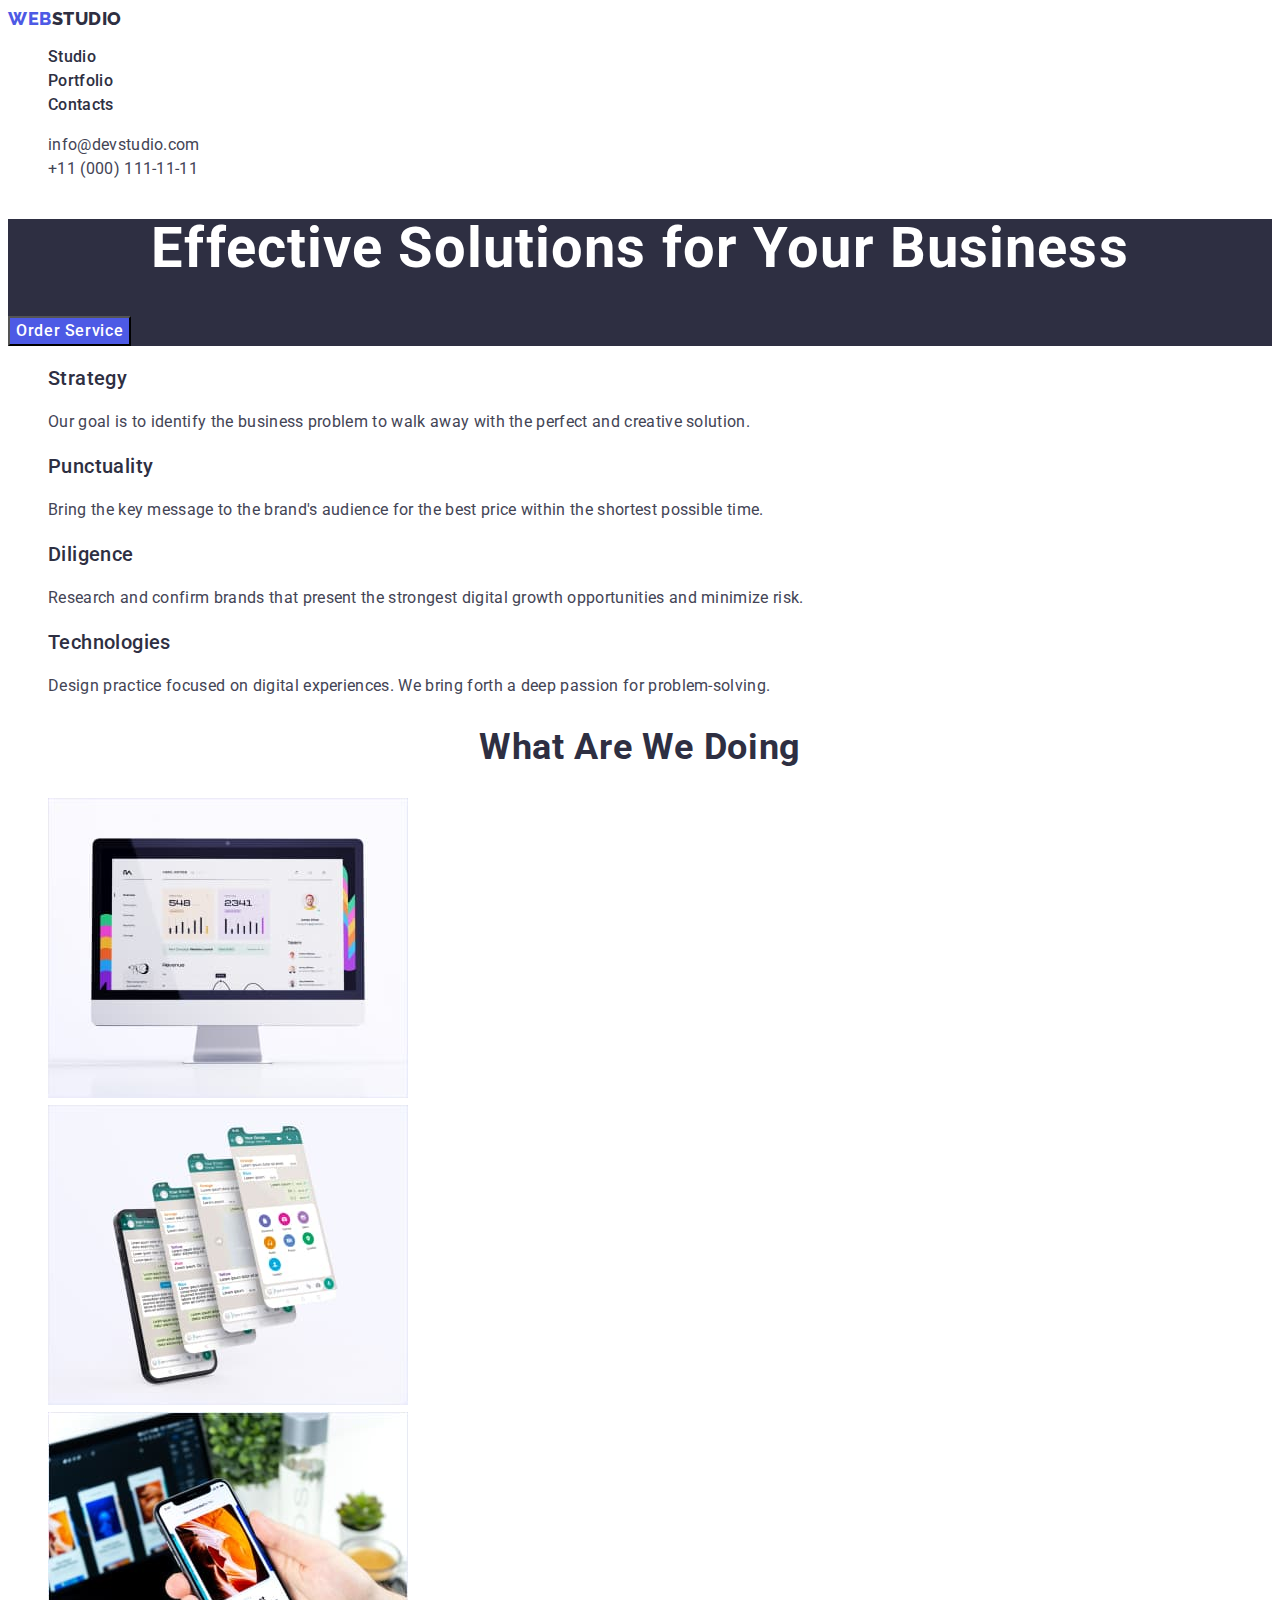
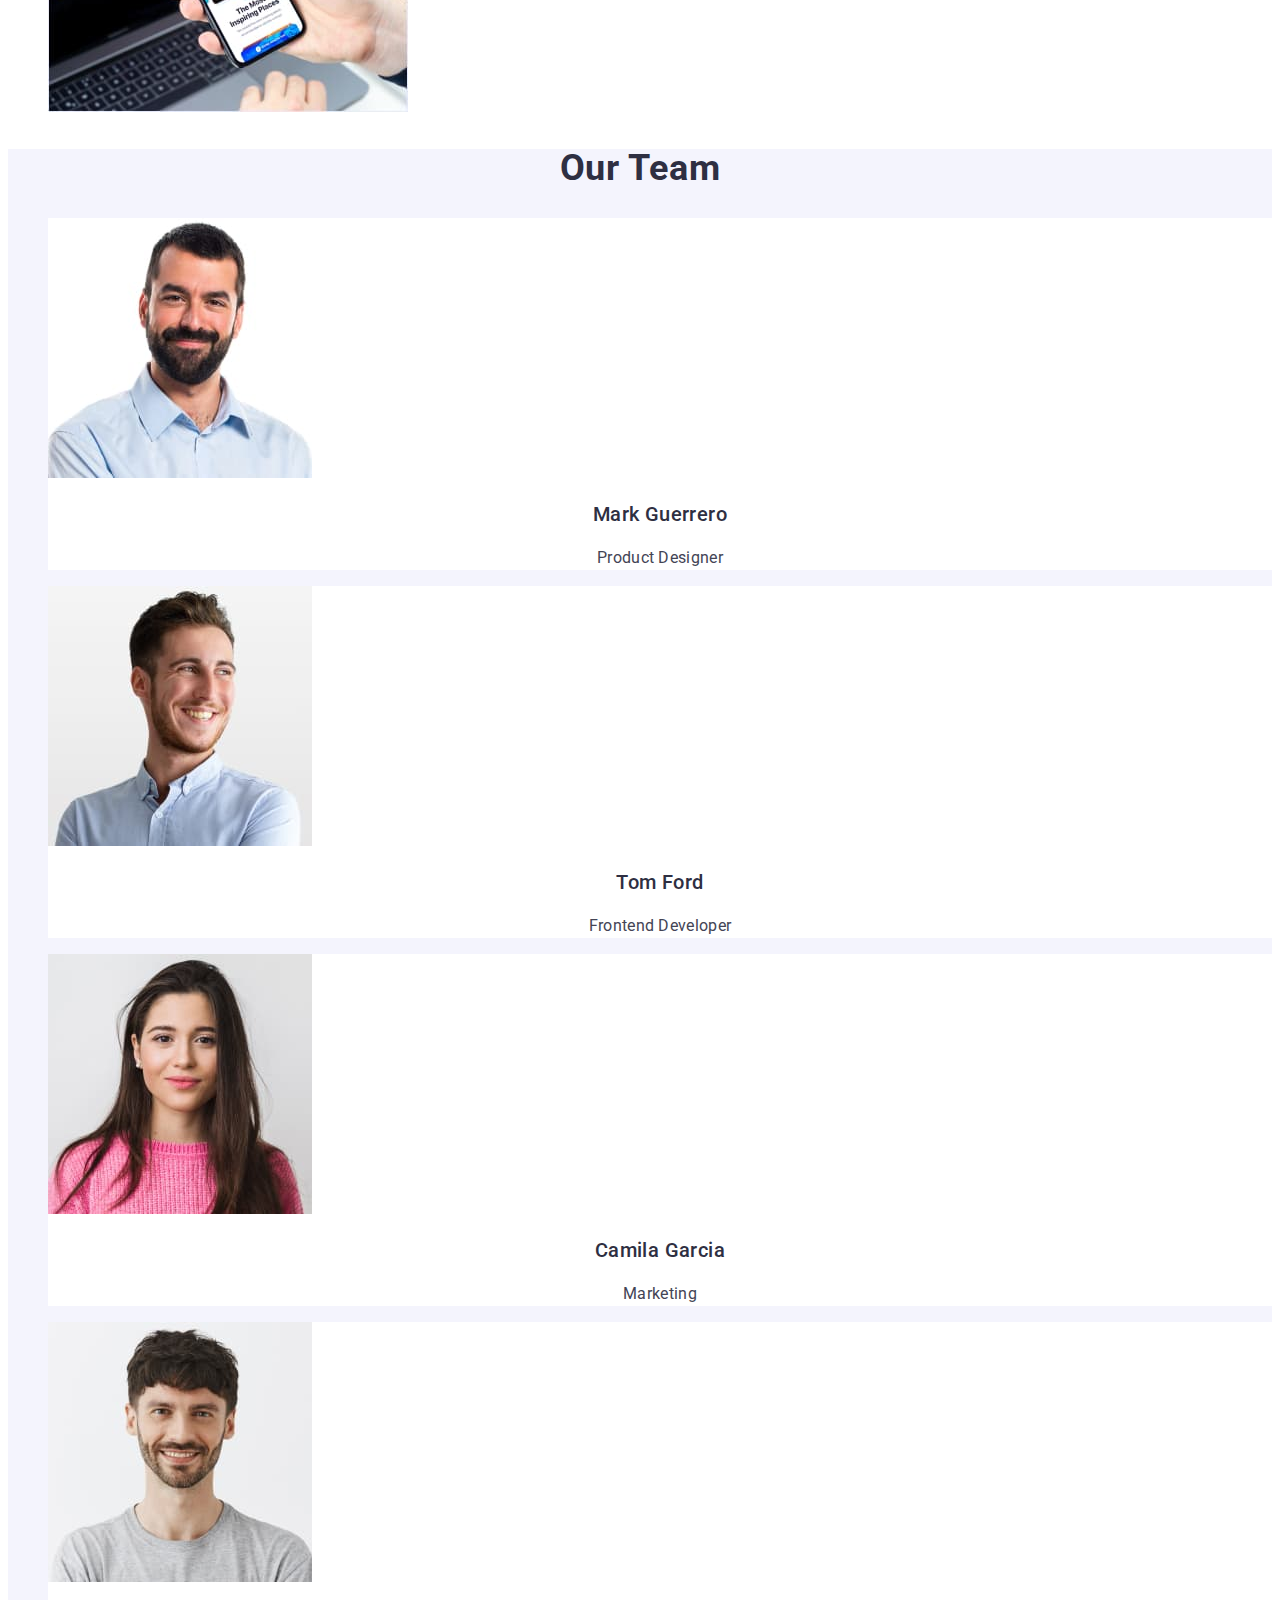
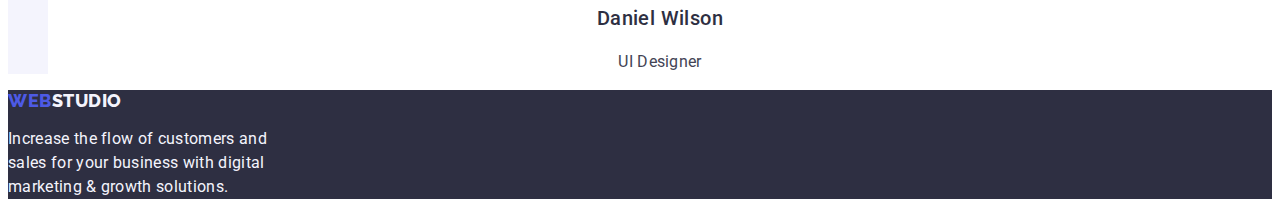
<file: index.html>
<!DOCTYPE html>
<html lang="en">
<head>
    <meta charset="UTF-8">
    <meta http-equiv="X-UA-Compatible" content="IE=edge">
    <meta name="viewport" content="width=device-width, initial-scale=1.0">
    <title>WebStudio</title>
    <link rel="preconnect" href="https://fonts.googleapis.com">
    <link rel="preconnect" href="https://fonts.gstatic.com" crossorigin>
    <link href="https://fonts.googleapis.com/css2?family=Raleway:wght@800&family=Roboto:wght@400;500;700;900&display=swap"
        rel="stylesheet">
    <link rel="stylesheet" href="./css/styles.css">
</head>
<body>
    <!--Header-->
    <header class="page-header">
        <nav class="page-nav">
        <a href="./index.html" class="logo link">Web<span class="logo-studio-header link">Studio</span></a>
        <ul class="menu list">
            <li class="menu-item"><a class="menu-item-link link" href="./index.html">Studio</a></li>
            <li class="menu-item"><a class="menu-item-link link" href="./portfolio.html">Portfolio</a></li>
            <li class="menu-item"><a class="menu-item-link link" href="">Contacts</a></li>
        </ul>
        </nav>
        <address class="contacts">
        <ul class="contacts-list list">
            <li class="menu-item"><a class="contacts-item-link link" href="mailto:info@devstudio.com">info@devstudio.com</a></li>
            <li class="menu-item"><a class="contacts-item-link link" href="tel:+110001111111">+11 (000) 111-11-11</a></li>
        </ul>
        </address>
    </header>
    <!--Main section-->
    <main>
    <!--Hero-->
        <section class="hero"> 
        <h1 class="title-hero">Effective Solutions for Your Business</h1> 
        <button class="modal-btn" type="button">Order Service</button>
        </section>
    <!--Section two-->
        <section class="strategy">
            <h2 class="strategy-hidden" hidden>Section two</h2>
            <ul class="strategy-list list">
                <li class="strategy-list-link">
                    <h3 class="title-strategy">Strategy</h3>
                    <p class="text-strategy">Our goal is to identify the business
problem to walk away with the perfect and creative solution.</p>
                </li>
                <li class="strategy-list-link">
                    <h3 class="title-strategy">Punctuality</h3>
                    <p class="text-strategy">Bring the key message to the brand's audience for the best price within the shortest possible time.</p>
                </li>
                <li class="strategy-list-link">
                    <h3 class="title-strategy">Diligence</h3>
                    <p class="text-strategy">Research and confirm brands that present the strongest digital growth opportunities and minimize risk.</p>
                </li>
                <li class="strategy-list-link">
                    <h3 class="title-strategy">Technologies</h3>
                    <p class="text-strategy">Design practice focused on digital experiences. We bring forth a deep passion for problem-solving.</p>
                </li>
            </ul>
        </section>
    <!--Section three-->
        <section class="service">
            <h2 class="title-service">What are we doing</h2>
            <ul class="service-list list">
                <li class="service-list-item"><img src="./images/photo1.jpg" alt="monitor" width="360"></li>
                <li class="service-list-item"><img src="./images/photo2.jpg" alt="phones" width="360"></li>
                <li class="service-list-item"><img src="./images/photo3.jpg" alt="laptop and phone" width="360"></li>
            </ul>
        </section>
    <!--Section four-->
        <section class="team">
            <h2 class="title-team">Our Team</h2>
            <ul class="team-list list">
                <li class="team-list-item">
                    <img src="./images/photo4.jpg" alt="man" width="264" height="260">
                    <h3 class="team-card">Mark Guerrero</h3>
                    <p class="card-content">Product Designer</p>
                </li>
                <li class="team-list-item">
                    <img src="./images/photo5.jpg" alt="mаn" width="264" height="260">
                    <h3 class="team-card">Tom Ford</h3>
                    <p class="card-content">Frontend Developer</p>
                </li>
                <li class="team-list-item">
                    <img src="./images/photo6.jpg" alt="girl" width="264" height="260">
                    <h3 class="team-card">Camila Garcia</h3>
                    <p class="card-content">Marketing</p>
                </li>
                <li class="team-list-item">
                    <img src="./images/photo7.jpg" alt="man" width="264" height="260">
                    <h3 class="team-card">Daniel Wilson</h3>
                    <p class="card-content">UI Designer</p>
                </li> 
            </ul>
        </section>
    </main>
    <!--Footer-->
    <footer class="footer-content">
        <a href="/index.html" class="logo link">Web<span class="logo-studio-footer link">Studio</span></a>
    <p class="footer-text">Increase the flow of customers and <br> sales for your business with digital<br> marketing & growth solutions.</p>
    </footer>
</body>
</html>
</file>
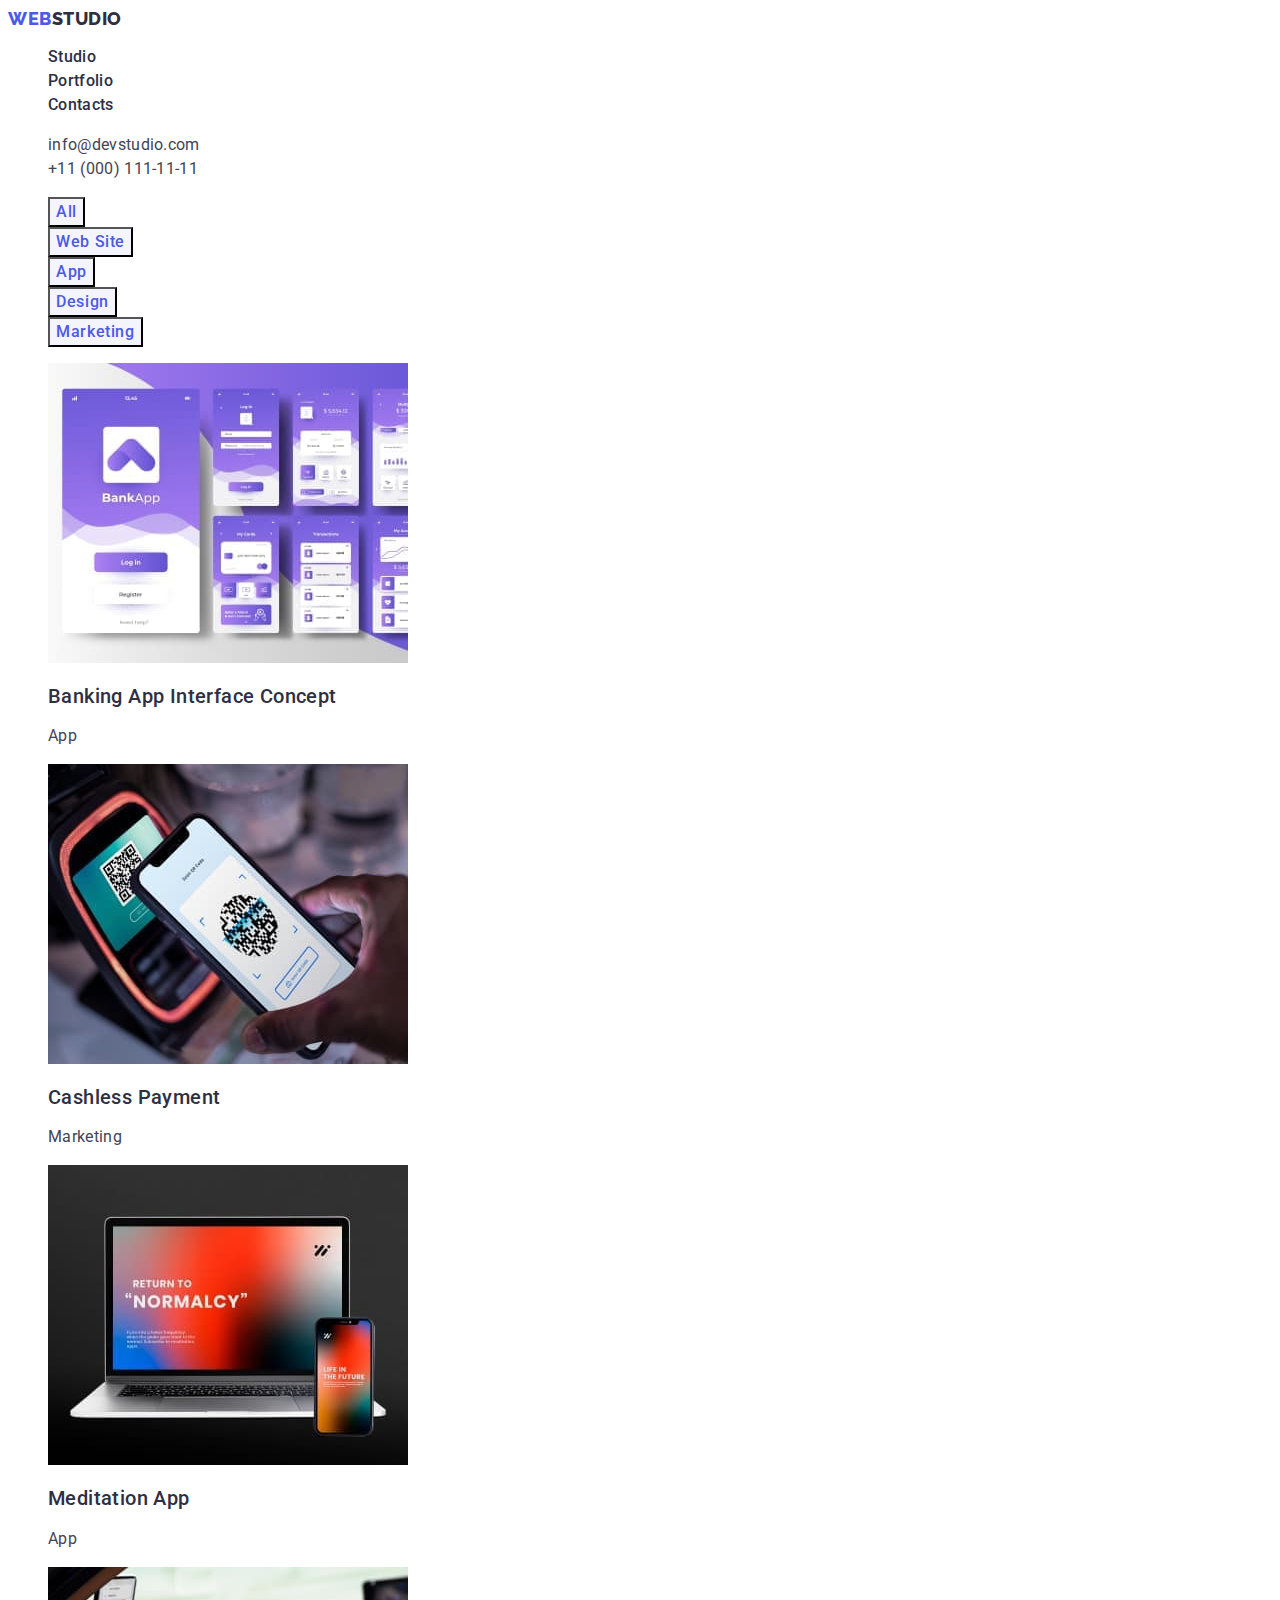
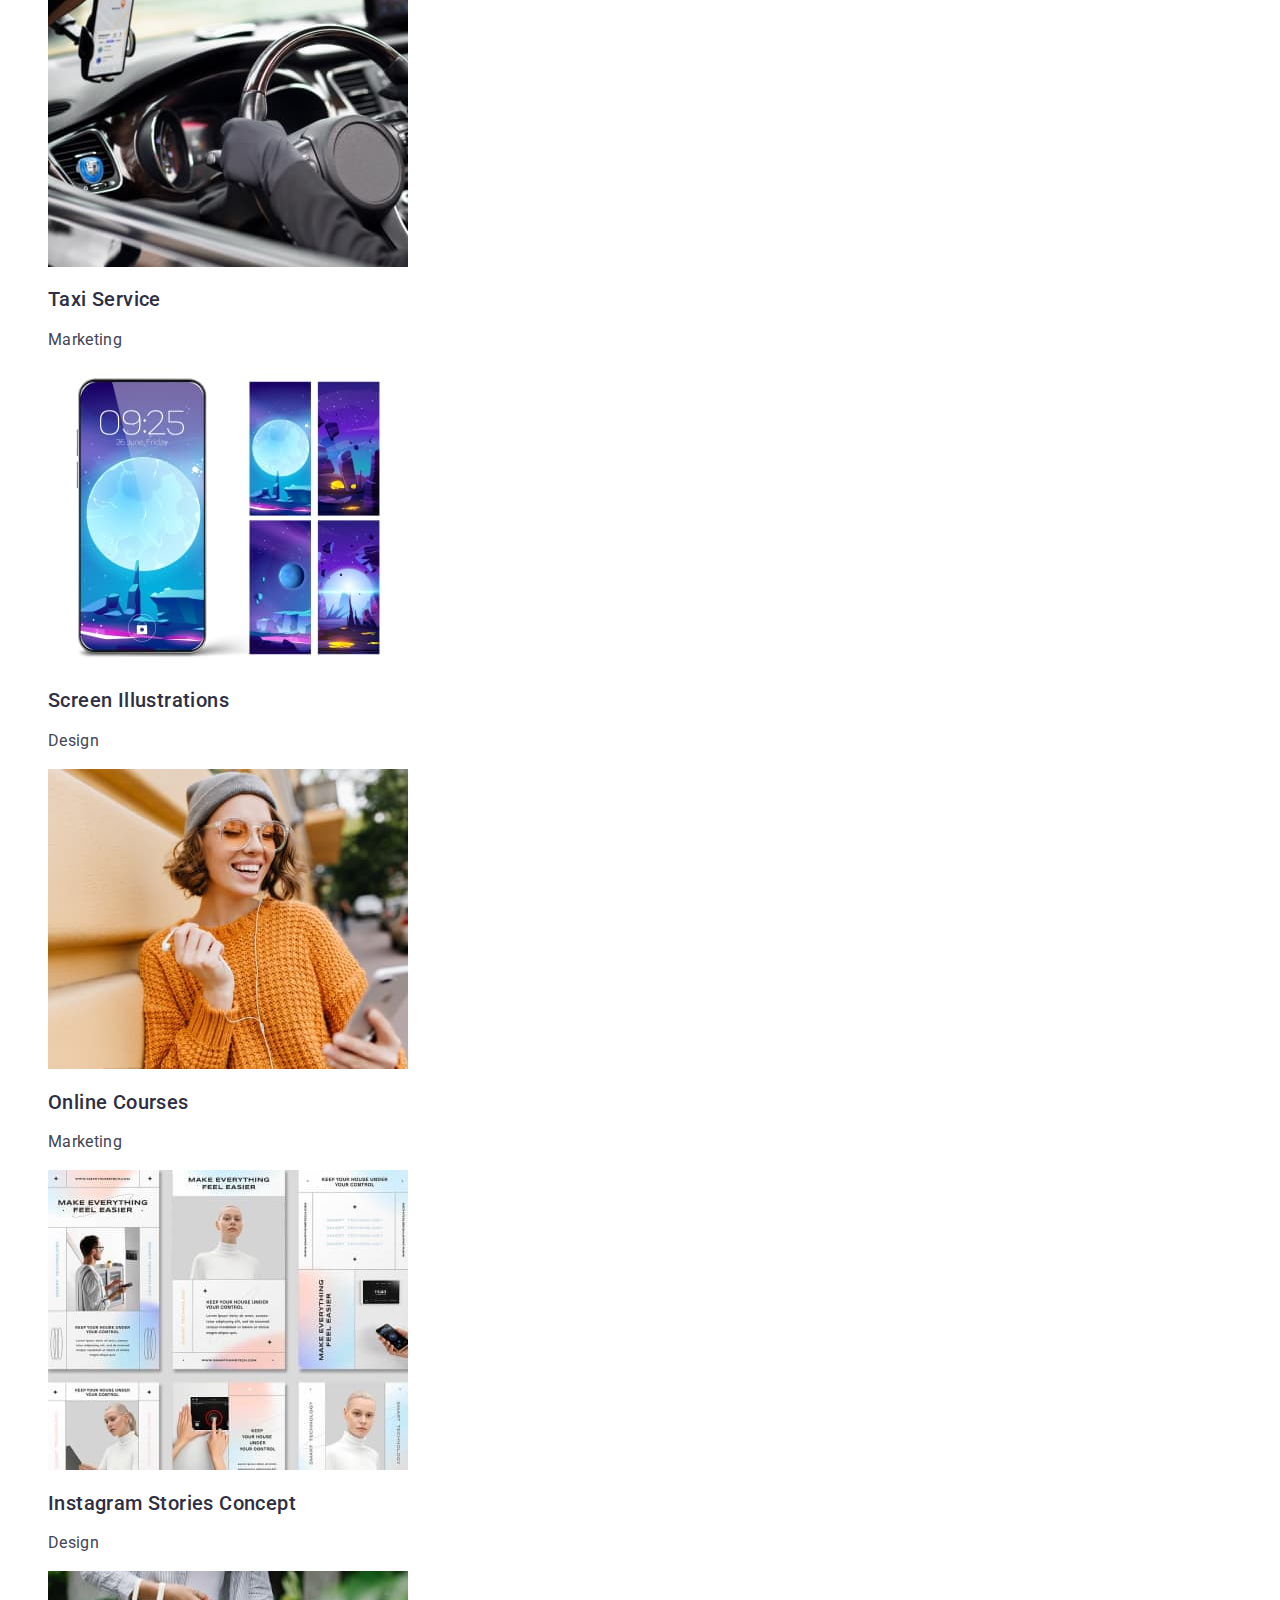
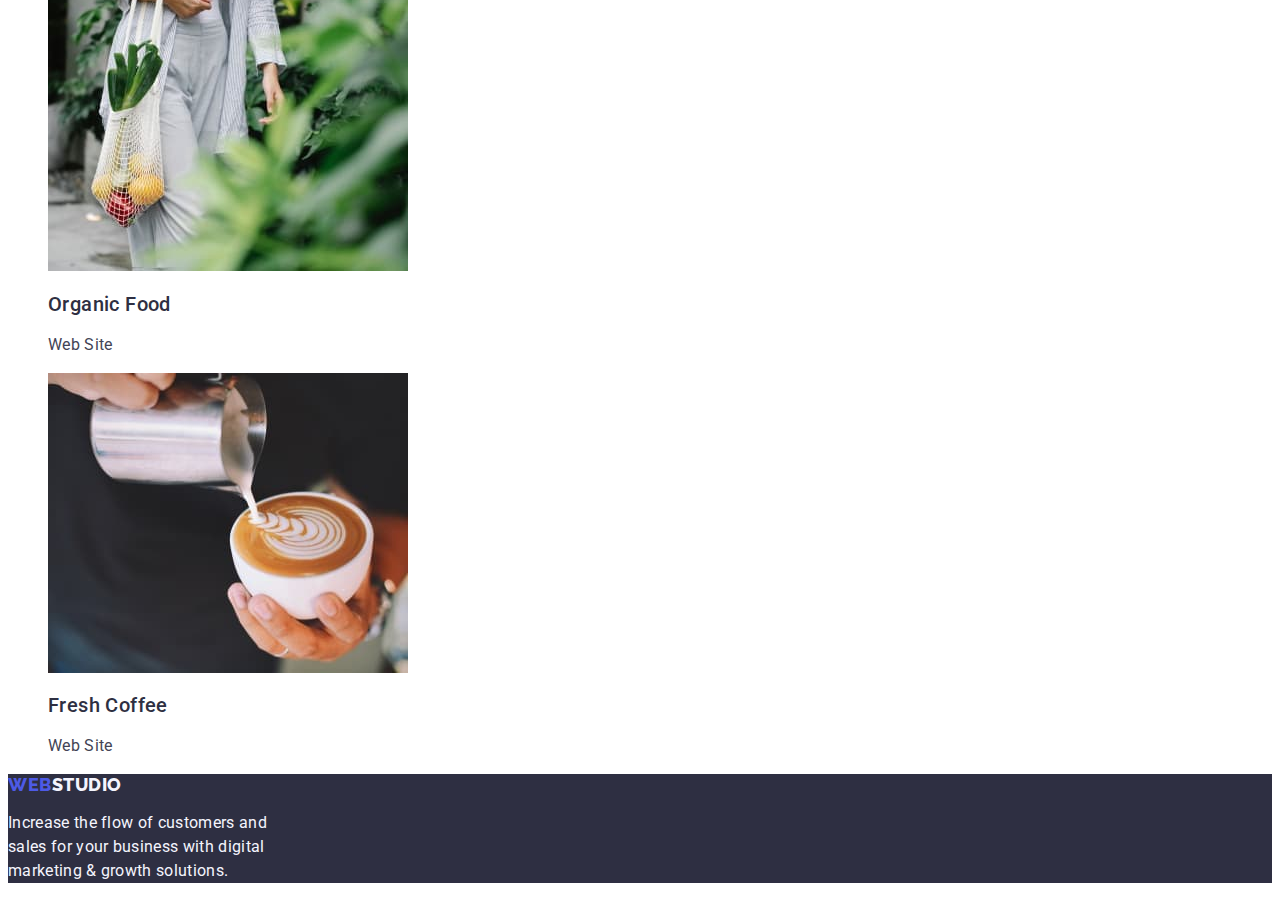
<file: portfolio.html>
<!DOCTYPE html>
<html lang="en">
<head>
    <meta charset="UTF-8">
    <meta http-equiv="X-UA-Compatible" content="IE=edge">
    <meta name="viewport" content="width=device-width, initial-scale=1.0">
    <title>Portfolio</title>
    <link rel="preconnect" href="https://fonts.googleapis.com">
    <link rel="preconnect" href="https://fonts.gstatic.com" crossorigin>
    <link href="https://fonts.googleapis.com/css2?family=Raleway:wght@800&family=Roboto:wght@400;500;700;900&display=swap"
        rel="stylesheet">
    <link rel="stylesheet" href="./css/styles.css">
</head>
<body>
    <!--Header-->
    <header class="page-header">
        <nav class="page-nav">
            <a href="./index.html" class="logo link">Web<span class="logo-studio-header link">Studio</span></a>
            <ul class="menu list">
                <li class="menu-item"><a class="menu-item-link link" href="./index.html">Studio</a></li>
                <li class="menu-item"><a class="menu-item-link link" href="./portfolio.html">Portfolio</a></li>
                <li class="menu-item"><a class="menu-item-link link" href="">Contacts</a></li>
            </ul>
        </nav>
        <address class="contacts">
        <ul class="contacts-list list">
            <li class="menu-item"><a class="contacts-item-link link" href="mailto:info@devstudio.com">info@devstudio.com</a></li>
            <li class="menu-item"><a class="contacts-item-link link" href="tel:+110001111111">+11 (000) 111-11-11</a></li>
        </ul>
        </address>
    </header>
    <!--Main menu-->
    <main>
    <section class="main-section">
        <h1 class="main-section-filter" hidden>Filter Buttons</h1>
        <ul class="filter-btn-list list">
            <li class="filter-btn-item">
                <button class="filter-btn button" type="button">All</button>
            </li>
            <li class="filter-btn-item">
                <button class="filter-btn button" type="button">Web Site</button>
            </li>
            <li class="filter-btn-item">
                <button class="filter-btn button" type="button">App</button>
            </li>
            <li class="filter-btn-item">
                <button class="filter-btn button" type="button">Design</button>
            </li>
            <li class="filter-btn-item">
                <button class="filter-btn button" type="button">Marketing</button>
            </li>
        </ul>
        <ul class="portfolio-list list">
            <li class="portfolio-item"> 
                <a class="portfolio-links link" href=""> <img src="./images/portfolio/img1.jpg" alt="Project Card Banking App" 
                    width="360" height="300"/>
                <h2 class="portfolio-title">Banking App Interface Concept</h2>
                <p class="portfolio-desc">App</p>
                </a>
            </li>
            <li class="portfolio-item">
                <a class="portfolio-links link" href=""> <img src="./images/portfolio/img2.jpg" alt="Project Card Cashless Payment" 
                    width="360" height="300"/>
                <h2 class="portfolio-title">Cashless Payment</h2>
                <p class="portfolio-desc">Marketing</p>
                </a>
            </li>
            <li class="portfolio-item">
                <a class="portfolio-links link" href=""> <img src="./images/portfolio/img3.jpg" 
                        alt="Project Card Meditation App" 
                        width="360" height="300"/>
                <h2 class="portfolio-title">Meditation App</h2>
                <p class="portfolio-desc">App</p>
                </a>
            </li>
            <li class="portfolio-item">
                <a class="portfolio-links link" href=""> <img src="./images/portfolio/img4.jpg" 
                        alt="Project Card Taxi Service"
                    width="360" height="300"/>
                <h2 class="portfolio-title">Taxi Service</h2>
                <p class="portfolio-desc">Marketing</p>
                </a>
            </li>
            <li class="portfolio-item">
                <a class="portfolio-links link" href=""> <img src="./images/portfolio/img5.jpg" 
                        alt="Project Card Screen Illustrations"
                    width="360" height="300"/>
                <h2 class="portfolio-title">Screen Illustrations</h2>
                <p class="portfolio-desc">Design</p>
                </a>
            </li>
            <li class="portfolio-item">
                <a class="portfolio-links link" href=""> <img src="./images/portfolio/img6.jpg"
                        alt="Project Card Online Courses" width="360" height="300"/>
                <h2 class="portfolio-title">Online Courses</h2>
                <p class="portfolio-desc">Marketing</p>
                </a>
            </li>
            <li class="portfolio-item">
                <a class="portfolio-links link" href=""> <img src="./images/portfolio/img7.jpg"
                        alt="Project Card Instagram Stories Concept" width="360" height="300"/>
                <h2 class="portfolio-title">Instagram Stories Concept</h2>
                <p class="portfolio-desc">Design</p>
                </a>
            </li>
            <li class="portfolio-item">
                <a class="portfolio-links link" href=""> <img src="./images/portfolio/img8.jpg"
                        alt="Project Card Organic Food" width="360" height="300"/>
                <h2 class="portfolio-title">Organic Food</h2>
                <p class="portfolio-desc">Web Site</p>
                </a>
            </li>
            <li class="portfolio-item">
                <a class="portfolio-links link" href=""> <img src="./images/portfolio/img9.jpg"
                        alt="Project Card Fresh Coffee" width="360" height="300"/>
                <h2 class="portfolio-title">Fresh Coffee</h2>
                <p class="portfolio-desc">Web Site</p>
                </a>
            </li>
        </ul>
    </section>
    </main>
    <!--Footer-->
    <footer class="footer-content">
            <a href="/index.html" class="logo link">Web<span class="logo-studio-footer link">Studio</span></a>
            <p class="footer-text">Increase the flow of customers and <br> sales for your business with digital<br> marketing &
                growth solutions.</p>
    </footer>
</body>
</html>
</file>
<file: css/styles.css>
body {
    font-family:'Roboto', sans-serif;
    color: #434455;
    background-color: var(--white-bg);
}

.list {
    list-style: none;
}

.link, .logo {
    text-decoration: none;
}

:root {
    --dark-bg: #2E2F42;
    --light-bg: #F4F4FD;
    --white-bg: #FFFFFF;
    --primary-brand-color: #4D5AE5;
    --pressed-btn: #404BBF;
    --title-color: #2E2F42;
    --text-color: #434455;
}

/*Header*/

.logo {
    font-family: 'Raleway', sans-serif;  
    font-weight: 800;
    font-size: 18px;
    line-height: 1.17;
    display: flex;
    align-items: center;
    letter-spacing: 0.03em;
    text-transform: uppercase;
    color: var(--primary-brand-color);
}

.logo-studio-header {
    color: #2E2F42;}

.logo-studio-footer {
    color: #F4F4FD;

}

.menu-item-link {
    font-weight: 500;
    font-size: 16px;
    line-height: 1.5;
    letter-spacing: 0.02em;
    color: var(--title-color);
}

.menu-item-link:hover,
.menu-item-link:focus {
    color: var(--pressed-btn);
}

.contacts {
font-style: normal;
}

.contacts-item-link:hover,
.contacts-item-link:focus {
    color: var(--pressed-btn);
}

.contacts-item-link {
    font-weight: 400;
    font-size: 16px;
    line-height: 1.5;
    letter-spacing: 0.02em;
    color: var(--text-color);
}


/*Hero*/

.hero {
    background: var(--dark-bg);
}

.title-hero {
    font-weight: 700;
    font-size: 56px;
    line-height: 1.07;
    text-align: center;
    letter-spacing: 0.02em;
    color: #FFFFFF;
}

.button {
    cursor: pointer;
    background: var(--light-bg);
}

.modal-btn {
    font-family: inherit;
    font-weight: 500;
    font-size: 16px;
    line-height: 1.5;
    letter-spacing: 0.04em;
    color:#FFFFFF;
    cursor: pointer;
    background: var(--primary-brand-color);
}

.modal-btn:hover,
.modal-btn:focus {
    background: var(--pressed-btn);
}


/*Section two*/

.title-strategy {
    font-weight: 500;
    font-size: 20px;
    line-height: 1.2;
    letter-spacing: 0.02em;
    color: var(--title-color);
}

.text-strategy {
    font-weight: 400;
    font-size: 16px;
    line-height: 1.5;
    letter-spacing: 0.02em;
    color: var(--text-color);
}

/*Section three and four*/

.title-service, .title-team {
    font-weight: 700;
    font-size: 36px;
    line-height: 1.11;
    text-align: center;
    letter-spacing: 0.02em;
    text-transform: capitalize;
    color: var(--title-color);
}

.service-list-item {
    font-weight: 400;
    font-size: 16px;
    line-height: 1.5;
    letter-spacing: 0.02em;
    color: var(--text-color);
}

/*Section four*/

.team {
    background-color: var(--light-bg);
}

.team-list-item {
    background-color: var(--white-bg);
}

.title-team {
    font-weight: 700;
    font-size: 36px;
    line-height: 1.11;
    text-align: center;
    letter-spacing: 0.02em;
    text-transform: capitalize;
    color: var(--title-color);
}

.team-card {
    font-weight: 500;
    font-size: 20px;
    line-height: 1.2;
    text-align: center;
    letter-spacing: 0.02em;
    color: var(--title-color);
}

.card-content {
    font-weight: 400;
    font-size: 16px;
    line-height: 1.5;
    text-align: center;
    letter-spacing: 0.02em;
    color: var(--text-color);
}

/*Footer*/

.footer-content {
    background-color: var(--dark-bg);
}

.footer-text {
    font-weight: 400;    
    font-size: 16px;
    line-height: 1.5;
    letter-spacing: 0.02em;
    color: #F4F4FD;
}

/*Portfolio*/

.filter-btn {
    font-family: 'Roboto', sans-serif;
    font-style: normal;
    font-weight: 500;
    font-size: 16px;
    line-height: 1.5;
    display: flex;
    align-items: center;
    text-align: center;
    letter-spacing: 0.04em;
    color: #4D5AE5;
}

.filter-btn:hover,
.filter-btn:focus {
    color: #FFFFFF;
    background-color: #404BBF;
}

.portfolio-title {
    font-weight: 500;
    font-size: 20px;
    line-height: 1.2;
    letter-spacing: 0.02em;
    color: #2E2F42;
}

.portfolio-desc {
    font-weight: 400;
    font-size: 16px;
    line-height: 1.5;
    letter-spacing: 0.02em;
    color: #434455;
}
</file>
